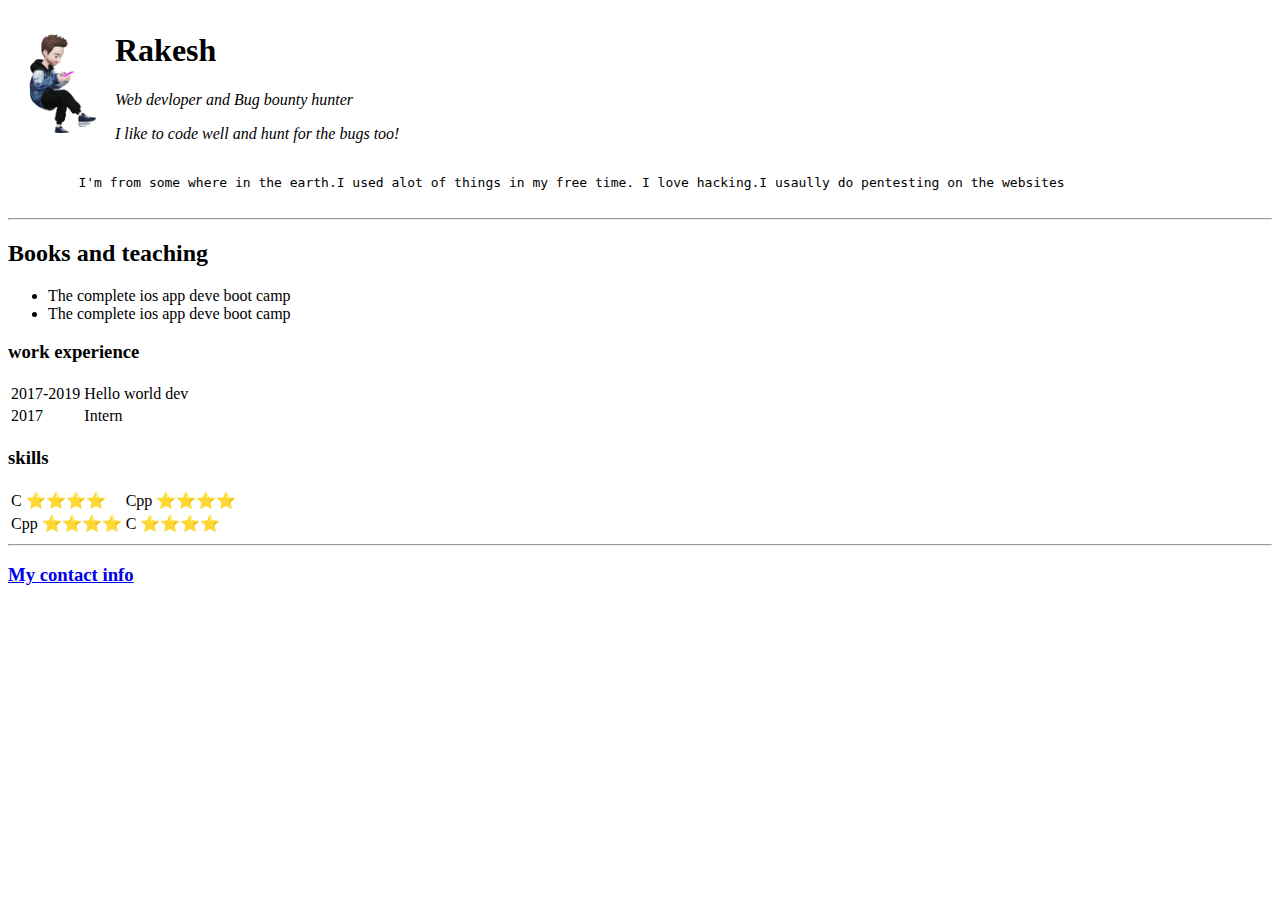
<file: html/index.html>
<!DOCTYPE html>
<html>
    <head>
      <meta charset="utf-8">
      <title>personal site</title>       
    </head>
    <body>
        <table>
        <td><img src="circle-cropped.png" alt="avtar" width="100" height="100"></td>
        <td>
            <h1>Rakesh</h1>
            <p><em>Web devloper and Bug bounty hunter</em></p>
            <p><em>I like to code well and hunt for the bugs too!</em></p>
        </td>
        </table>
        <pre>
         I'm from some where in the earth.I used alot of things in my free time. I love hacking.I usaully do pentesting on the websites
        </pre>
        <hr>
        <h2>Books and teaching</h2>
        <ul>
            <li>The complete ios app deve boot camp</li>
            <li>The complete ios app deve boot camp</li>
        </ul>
        <h3>work experience</h3>
        <table>
          <tr>
            <td>2017-2019</td>
            <td>Hello world dev</td>
          </tr>
          <tr>
            <td>2017</td>
            <td>Intern</td>
          </tr>
        </table>
        <h3>skills</h3>
        <table >
          <tr>
           <td>C    ⭐⭐⭐⭐</td>
            <td>Cpp ⭐⭐⭐⭐</td>
          </tr>
          <tr>
            <td>Cpp ⭐⭐⭐⭐</td>
             <td>C  ⭐⭐⭐⭐</td>
           </tr>
        </table>	
        <hr>
       <h3><a href="contact.html" target="_blank">My contact info</a></h3>      
    </body>
</html>
</file>
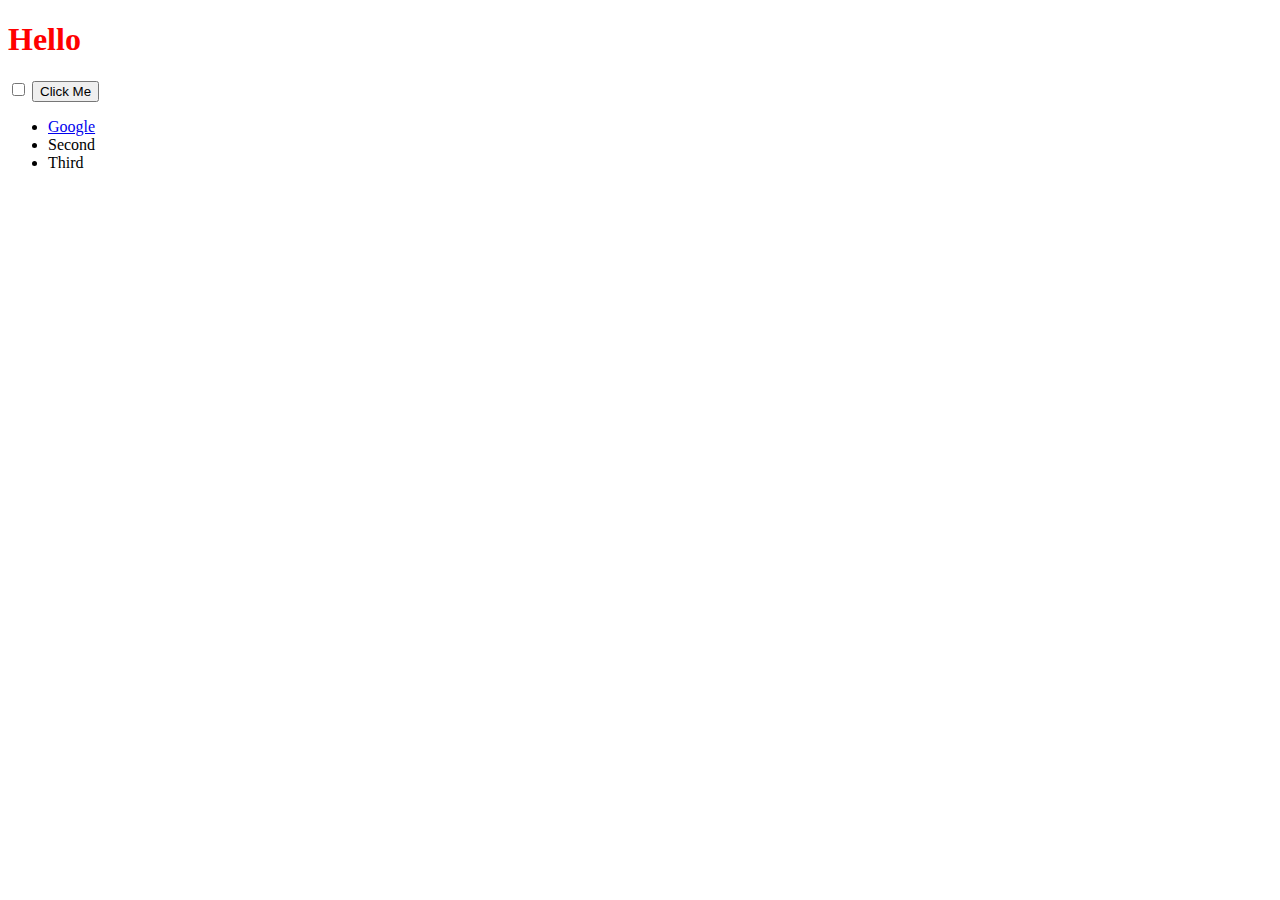
<file: websites/Dom/index.html>
<!DOCTYPE html>
<html lang="en" dir="ltr">
  <head>
    <meta charset="utf-8">
    <title>My Website</title>
    <link rel="stylesheet" href="styles.css">

  </head>
  <body>

    <h1>Hello</h1>

    <input type="checkbox">

    <button style=":active color:red;">Click Me</button>

    <ul>
      <li class="list">
        <a href="https://www.google.com">Google</a>
      </li>
      <li class="list">Second</li>
      <li class="list">Third</li>
    </ul>
    <script src="index.js"></script>

  </body>

</html>
</file>
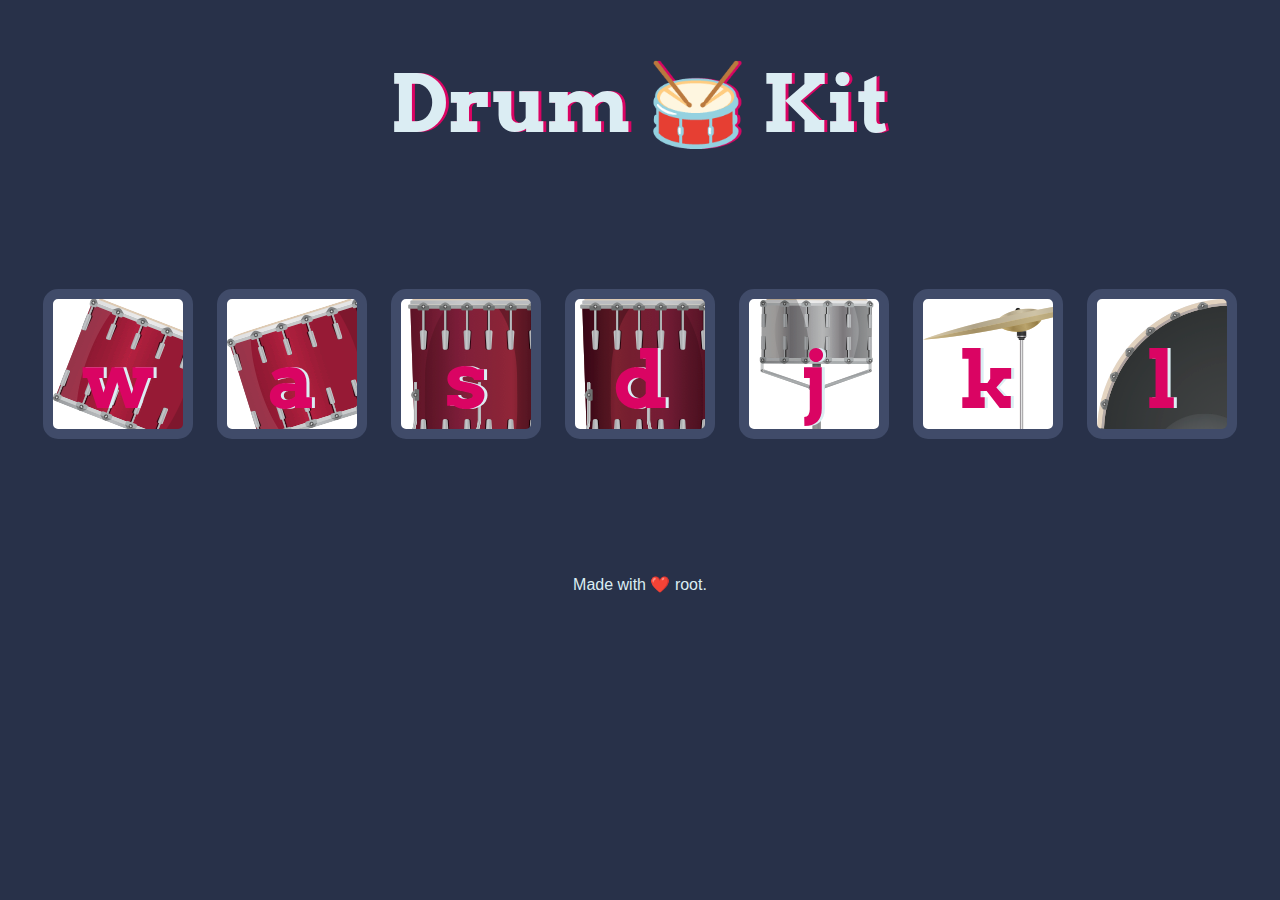
<file: websites/Drum Kit/index.html>
<!DOCTYPE html>
<html lang="en" dir="ltr">

<head>
  <meta charset="utf-8">
  <title>Drum Kit</title>
  <link rel="stylesheet" href="styles.css">
  <link href="https://fonts.googleapis.com/css?family=Arvo" rel="stylesheet">
</head>

<body>

  <h1 id="title">Drum 🥁 Kit</h1>
  <div class="set">
    <button class="w drum">w</button>
    <button class="a drum">a</button>
    <button class="s drum">s</button>
    <button class="d drum">d</button>
    <button class="j drum">j</button>
    <button class="k drum">k</button>
    <button class="l drum">l</button>
  </div>
  <script src="index.js"></script>

  <footer>
    Made with ❤️ root.
  </footer>
</body>

</html>
</file>
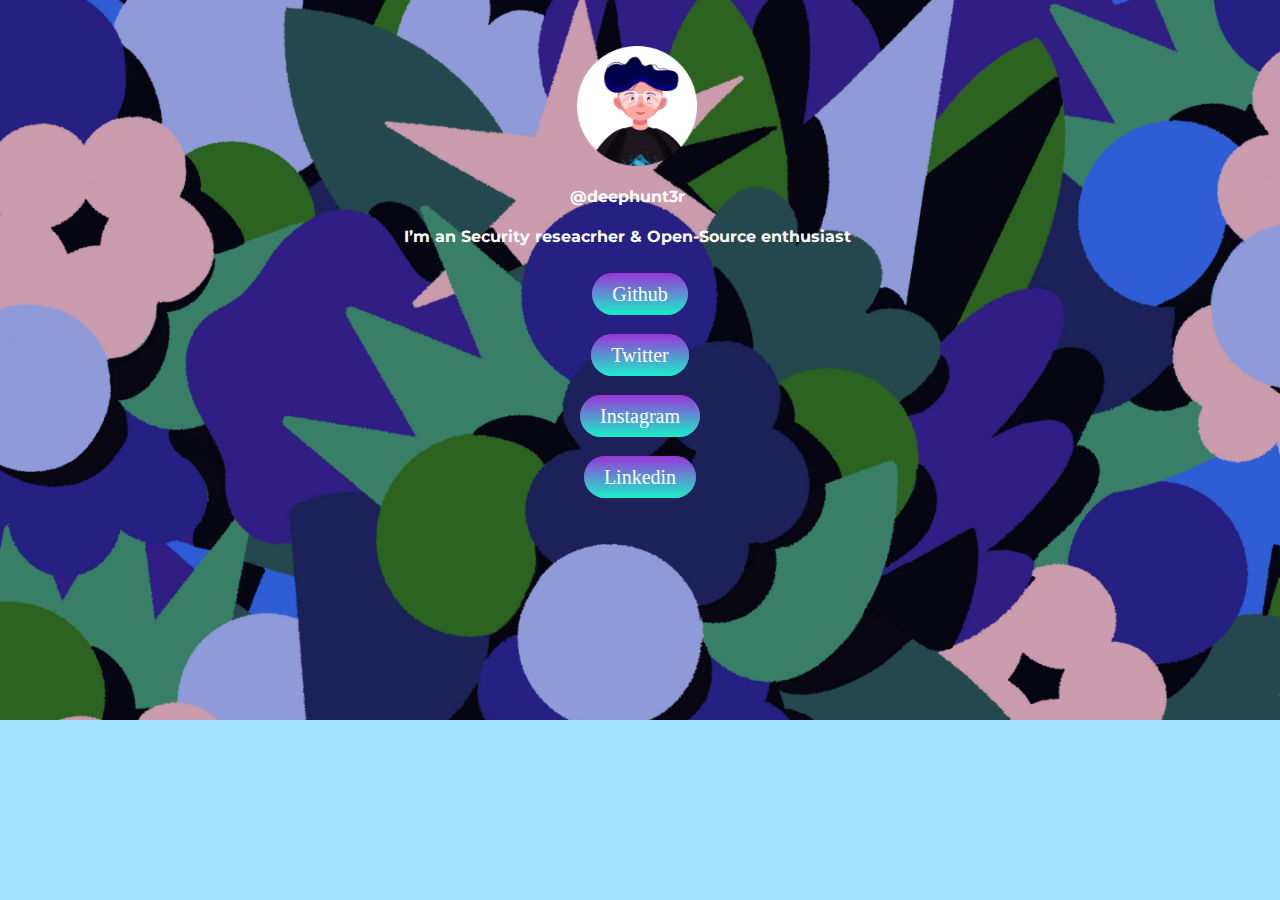
<file: websites/linktree/index.html>
<!DOCTYPE html>
<html lang="en">
<head>
    <meta charset="UTF-8">
    <meta http-equiv="X-UA-Compatible" content="IE=edge">
    <meta name="viewport" content="width=device-width, initial-scale=1.0">
    <title>linktree</title>
    <link rel="preconnect" href="https://fonts.googleapis.com">
    <link rel="preconnect" href="https://fonts.gstatic.com" crossorigin>
    <link href="https://fonts.googleapis.com/css2?family=Montserrat:wght@300&display=swap" rel="stylesheet">
    
    <link rel="stylesheet" href="style.css">
</head>
<body> 
    
    <!-- profile section-->
    <img src="./pf.png" alt="profile-image" width="120px" height="120px" >
    <h4>@deephunt3r</h4>
    <h4>I’m an Security reseacrher & Open-Source enthusiast </h4>

    <!-- links section-->
    <div>
        <a class="btn" href="https://github.com/deephunt3r" target="_blank">Github</a>
    </div>
    <div>
        <a class="btn" href="https://twitter.com/deephunt3r" target="_blank">Twitter</a>
    </div>
    <div>
        <a class="btn" href="https://instagram.com/rakesh._.116" target="_blank">Instagram</a>
    </div>
    <div>
        <a class="btn" href="https://linkedin.com/rakesh116" target="_blank">Linkedin</a>
    </div>
</body>
</html>
</file>
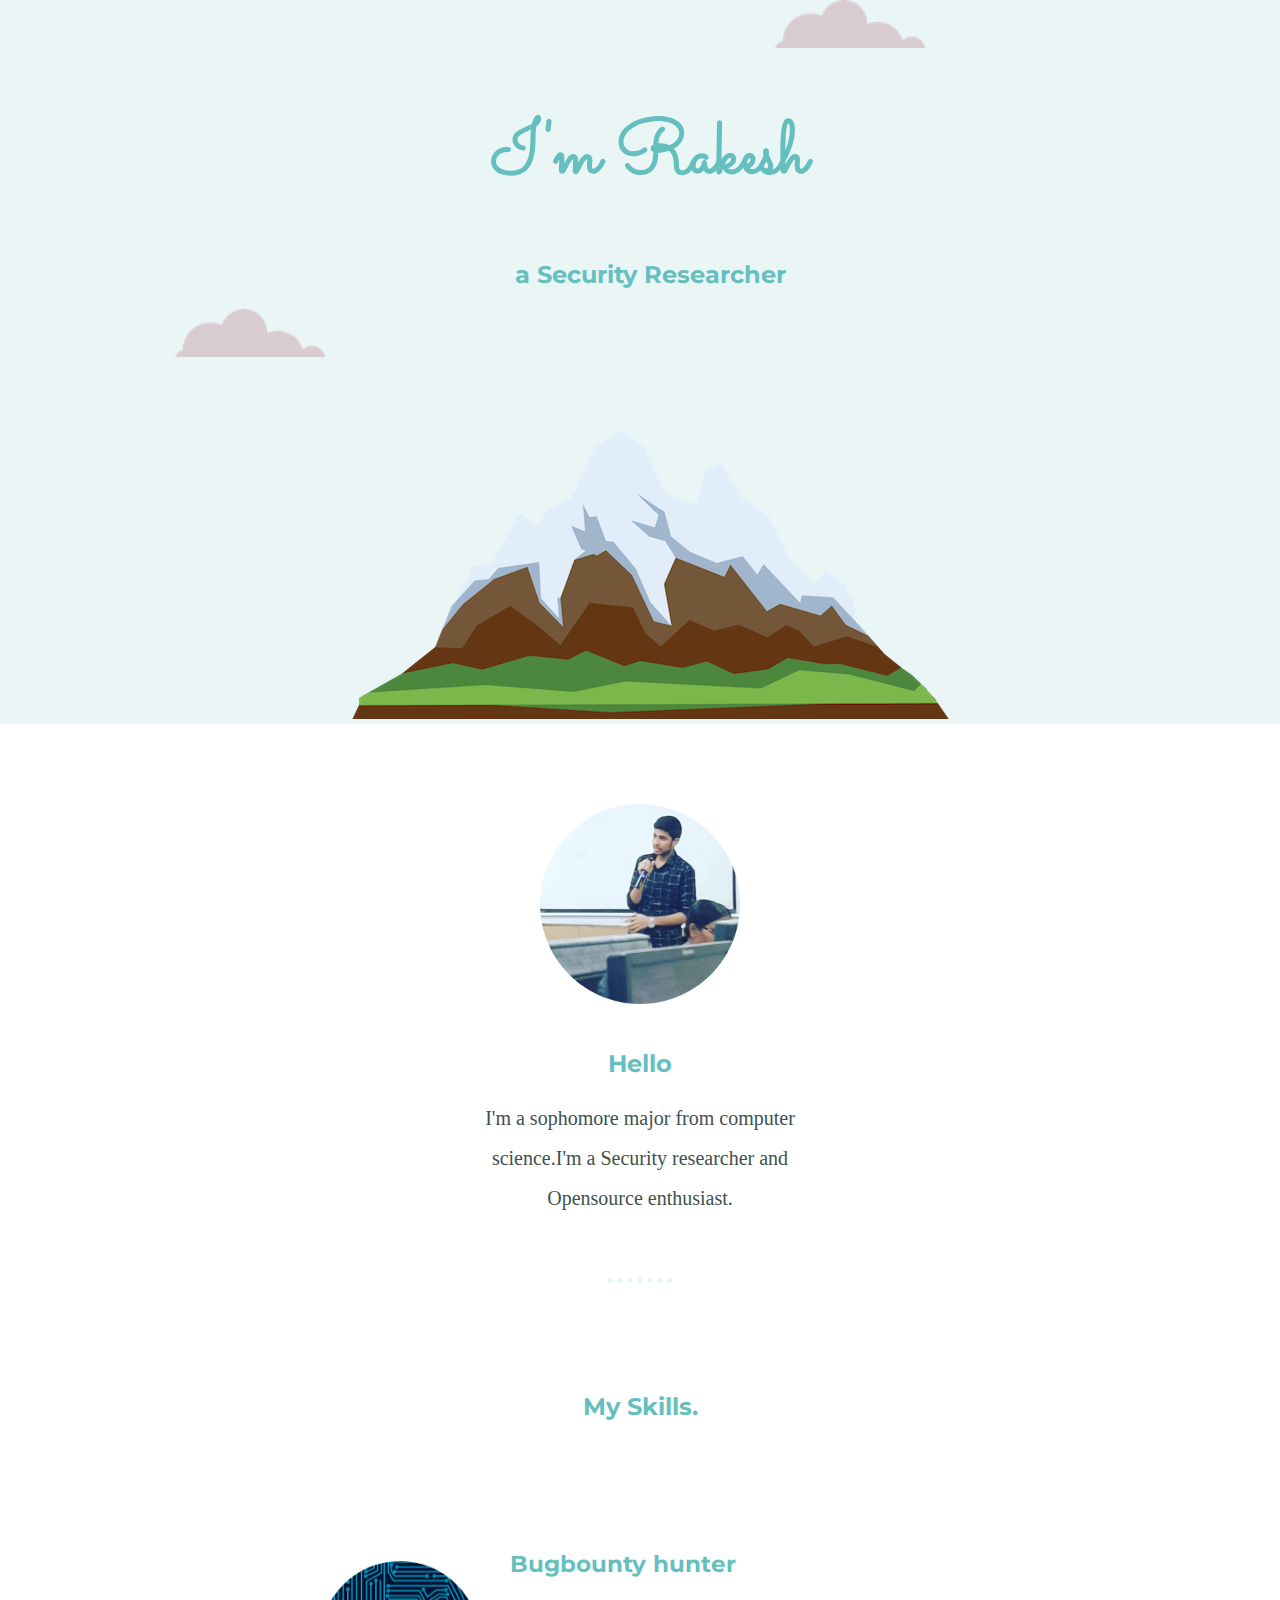
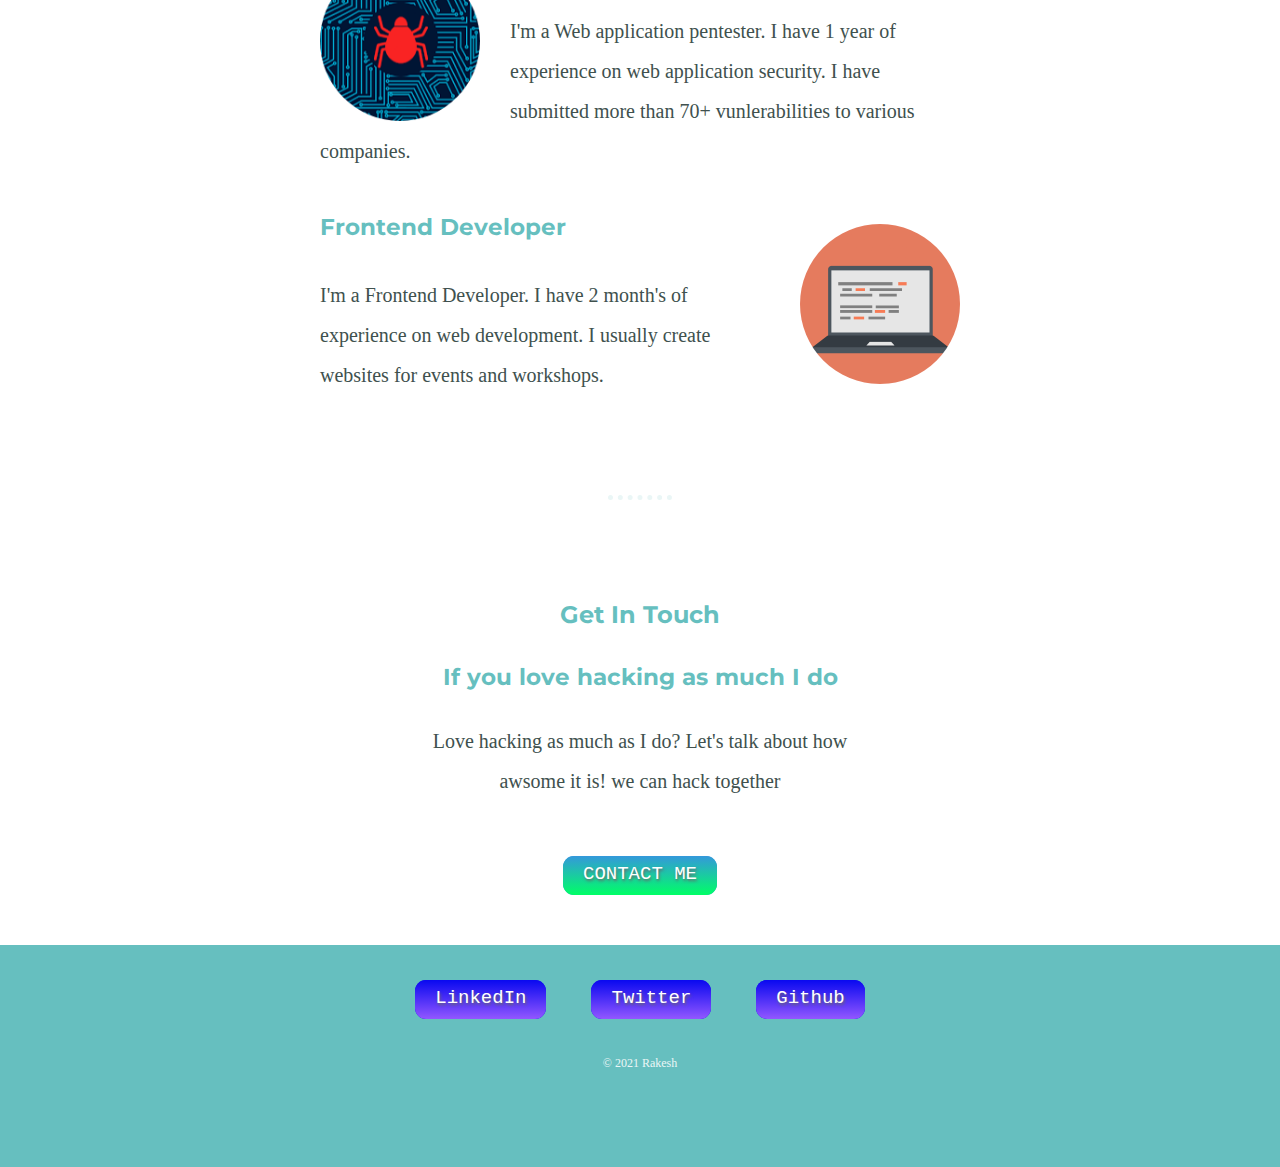
<file: websites/miniportfolio/index.html>
<!DOCTYPE html>
<html lang="en">
<head>
    <meta charset="UTF-8">
    <meta http-equiv="X-UA-Compatible" content="IE=edge">
    <meta name="viewport" content="width=device-width, initial-scale=1.0">
    <title>personal site</title>
    <link rel="icon" href="CSS - My Site Images/favicon.ico" >
    <link rel="stylesheet" href="CSS - My Site Images/style.css">
</head>
<style>
    @import url('https://fonts.googleapis.com/css2?family=Merriweather:wght@300&family=Montserrat:wght@300&family=Sacramento&display=swap');
</style>

<body>
<div class="top-container">
    <img class="topcloud" src="CSS - My Site Images/cloud.png" alt="cloud">
    <div>
        <h1>I'm Rakesh</h1>
        <h2>a Security Researcher</h2>
        <img class="bottomcloud" src="CSS - My Site Images/cloud.png" alt="cloud">
    </div>
    <img src="CSS - My Site Images/mountain.png" alt="mountain image">
</div>
    
    
<div class="middle-container">
    <div class="profile">
      <img class="englab" src="CSS - My Site Images/circle-cropped.png" alt="myimage">
      <h2>Hello</h2>
      <p class="hello">I'm a sophomore major from computer science.I'm a Security researcher and Opensource enthusiast.
      </p>
    </div>
    <hr>
    <div class="skills">
      <h2 class="ski">My Skills.</h2>
      <div class="skill-row">
        <img class="code-img" src="CSS - My Site Images/bug.png" alt="computer">
        <h3>Bugbounty hunter</h3>
        <p>I'm a Web application pentester. I have 1 year of experience on web application security. I have submitted more than 70+ vunlerabilities to various companies.</p>
      </div>
      <div class="skill-row">
        <img class="chilli-img" src="CSS - My Site Images/circle-cropped (1).png" alt="chille">
        <h3>Frontend Developer</h3>
        <p>I'm a Frontend Developer. I have 2 month's of experience on web development. I usually create websites for events and workshops.</p>
      </div>
    </div>
    <hr>
    <div class="contact-me">
      <h2>Get In Touch</h2>
      <h3>If you love hacking as much I do</h3>
      <p class="contact-me">Love hacking as much as I do? Let's talk about how awsome it is! we can hack together</p>
      <a class="btn" href="mailto:rakeshvaddi1116@email.com">CONTACT ME</a>
    </div>
  </div>
 
  <div class="bottom-container">
    <a class="footer-link" href="https://www.linkedin.com/in/rakesh116" target="_blank">LinkedIn</a>
    <a class="footer-link" href="https://twitter.com/deephunt3r" target="_blank">Twitter</a>
    <a class="footer-link" href="https://github.com/deephunt3r" target="_blank">Github</a>
    <p class="cpw">© 2021 Rakesh</p>
  </div> 
</body>
</html>
</file>
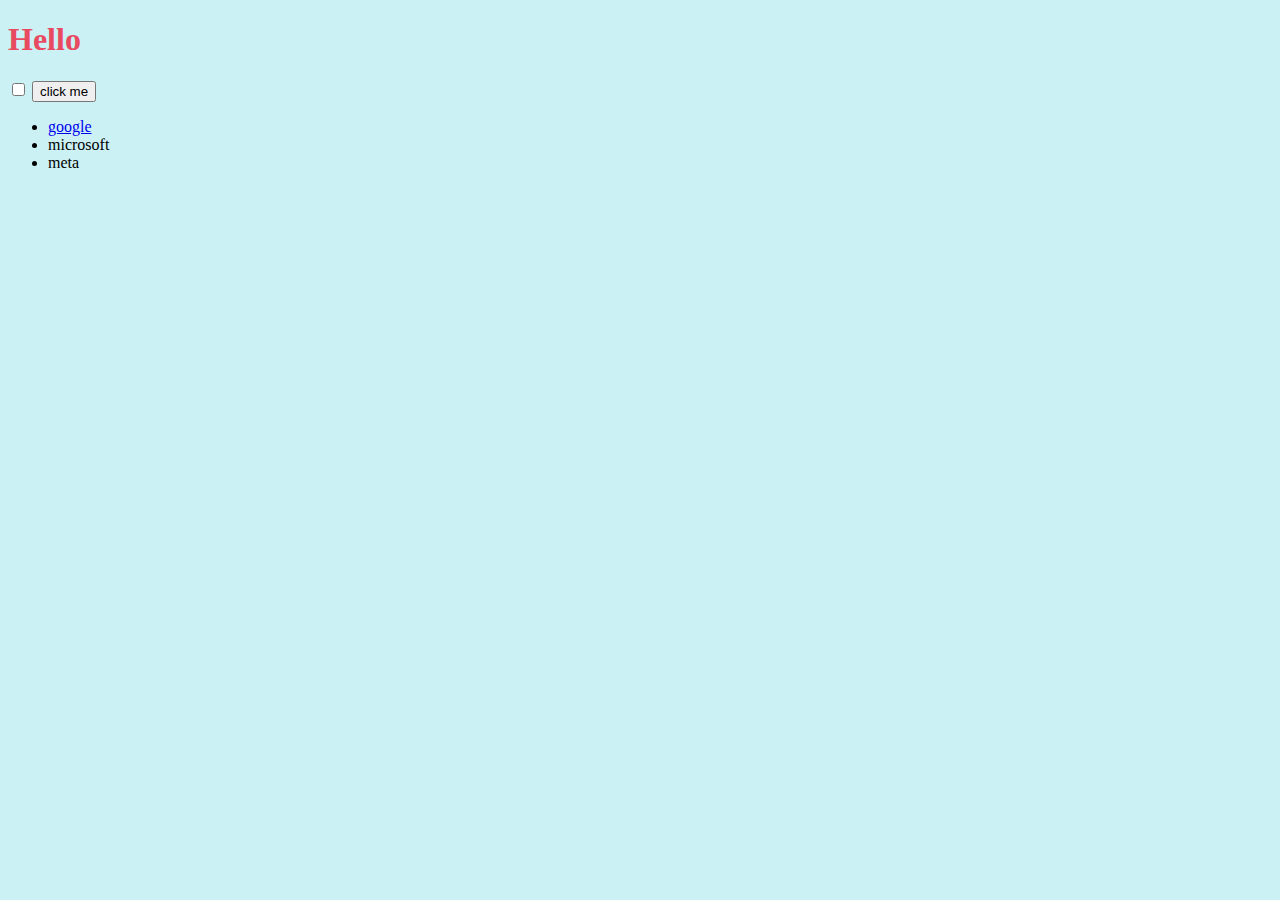
<file: websites/practice/index.html>
<!DOCTYPE html>

<html>
    <head>
      <meta charset="utf-8">
      <title>personal site</title>  
      <link rel="stylesheet" href="css/styles.css">
    </head>
    <body>
      <h1>
        Hello
      </h1>
      <input type="checkbox">
      <button>click me</button>
      <ul>
        <li><a href="https://google.com">google</a></li>
        <li>microsoft</li>
        <li>meta</li>
      </ul>
      <script src="index.js">

      </script>
    </body>


        

</html>
 <!-- <body>
        <table>
        <td><img src="circle-cropped.png" alt="avtar" width="100" height="100"></td>
        <td>
            <h1>Rakesh</h1>
            <p><em>Web devloper and Bug bounty hunter</em></p>
            <p><em>I like to code well and hunt for the bugs too!</em></p>
        </td>
        </table>
        <pre>
         I'm from some where in the earth.I used alot of things in my free time. I love hacking.I usaully do pentesting on the websites
        </pre>
        <hr>
        <h2>Books and teaching</h2>
        <ul>
            <li>The complete ios app deve boot camp</li>
            <li>The complete ios app deve boot camp</li>
        </ul>
        <h3>work experience</h3>
        <table cellspacing=10px>
          <tr>
            <td>2017-2019</td>
            <td>Hello world dev intern at mnc</td>
          </tr>
          <tr>
            <td>2015-2017</td>
            <td>Intern at fanng companies</td>
          </tr>
          <tr>
            <td>2015-2017</td>
            <td>Intern at google companies</td>
          </tr>
        </table>
        <hr>
        <h3>skills</h3>
        <table >
          <tr>
           <td>C    ⭐⭐⭐⭐</td>
            <td>Cpp ⭐⭐⭐⭐</td>
          </tr>
          <tr>
            <td>Cpp ⭐⭐⭐⭐</td>
             <td>C  ⭐⭐⭐⭐</td>
           </tr>
        </table>	
        <hr>
       <h3><a href="contact.html" target="_blank">My contact info</a></h3>  
       <script src="index.js"> -->
</file>
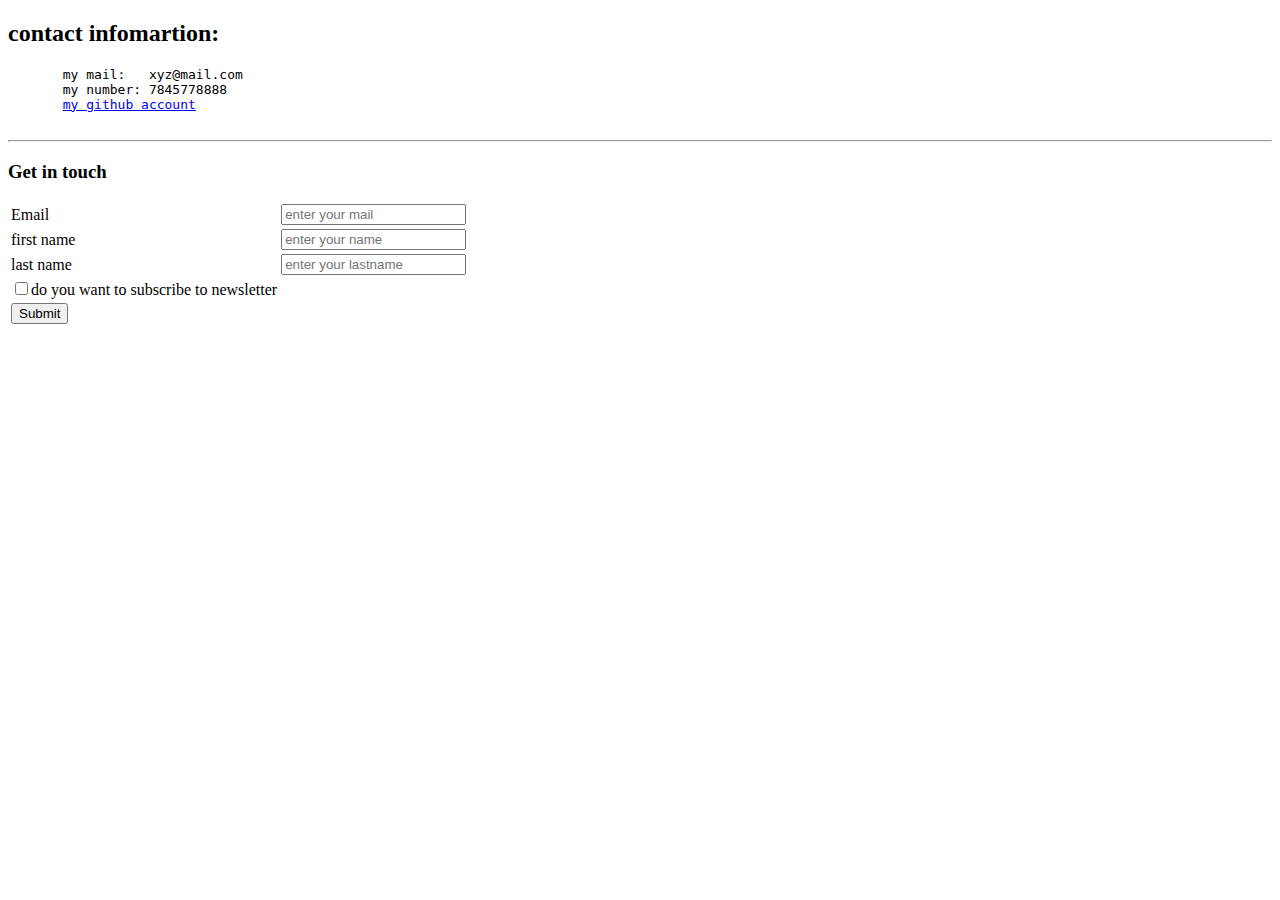
<file: html/websites/contact.html>
<!DOCTYPE html>
<html lang="en">
<head>
    <meta charset="UTF-8">
    <title>my contact</title>
</head>
<body>
   <h2>contact infomartion:</h2>
   <pre>
       my mail:   xyz@mail.com
       my number: 7845778888
       <a href="https://github.com/deephunt3r" target="_blank">my github account</a>
   </pre>
   <hr>
   <h3>Get in touch</h3>
   <form action="mailto:deephunt3r1116@gmail.com">
       <table>
           <tr><td><label>Email</label></td>
           <td><input type="email" name="email" placeholder="enter your mail"></td></tr>
           <tr><td> <label>first name</label></td>
           <td><input type="name" name="firstname" placeholder="enter your name"></td></tr>
           <tr><td><label>last name</label></td>
           <td><input type="name" name="lastname" placeholder="enter your lastname"></td></tr>
           <tr><td><label><input type="checkbox" name="letter">do you want to subscribe to newsletter</label></td></tr>
           <tr><td><input type="submit"name="submit"></td></tr>
    </table>
   </form>
   
</body>
</html>
</file>
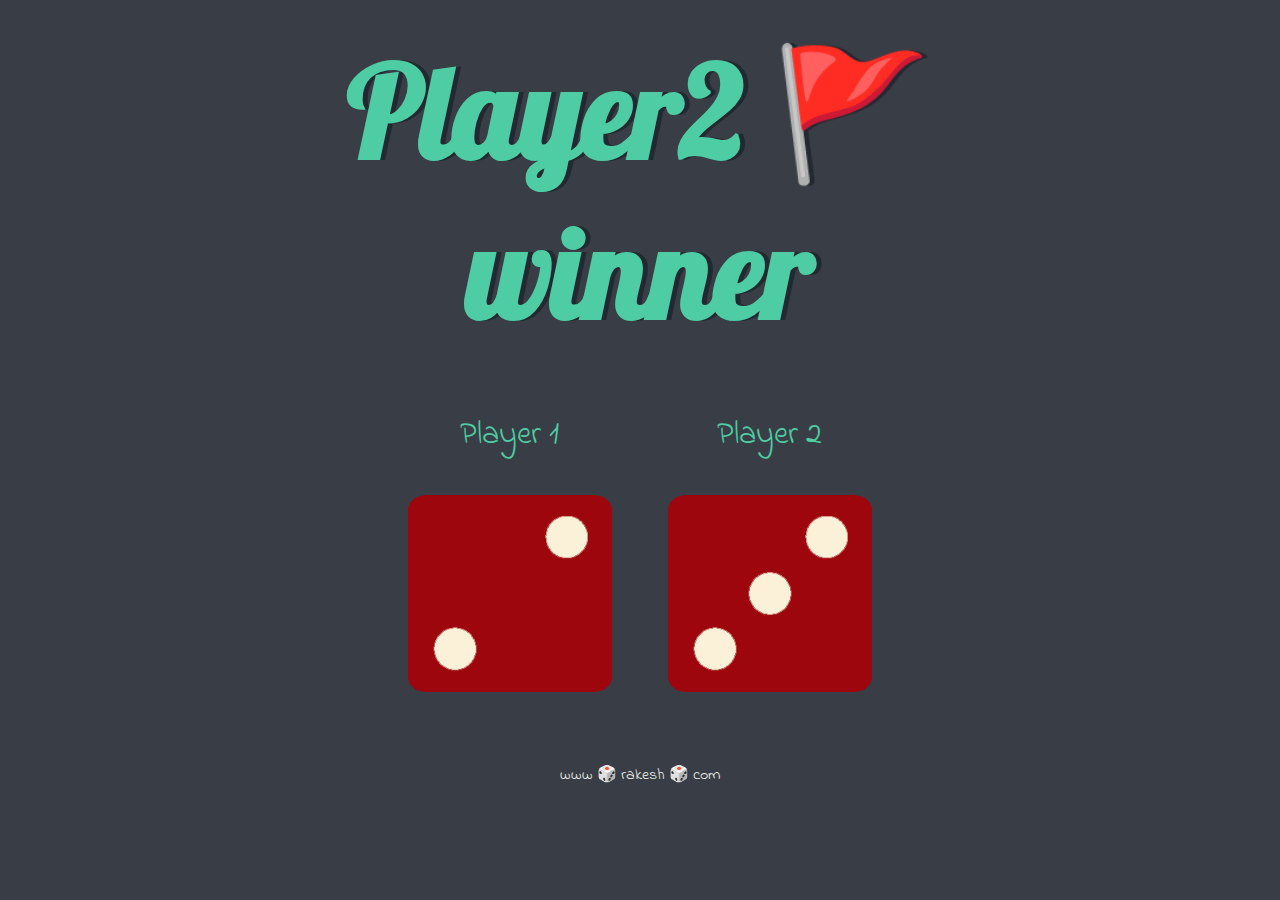
<file: websites/Dice challenge/dicee.html>
<!DOCTYPE html>
<html lang="en" dir="ltr">
  <head>
    <meta charset="utf-8">
    <title>Dicee</title>
    <link rel="stylesheet" href="styles.css">
    <link href="https://fonts.googleapis.com/css?family=Indie+Flower|Lobster" rel="stylesheet">

  </head>
  <body>

    <div class="container">
      <h1>Refresh Me</h1>

      <div class="dice">
        <p>Player 1</p>
        <img class="img1" src="./images/dice6.png">
      </div>

      <div class="dice">
        <p>Player 2</p>
        <img class="img2" src="./images/dice6.png">
      </div>

    </div>

    <script src="index.js"></script>
  </body>

  <footer>
    www 🎲 rakesh 🎲 com
  </footer>
</html>
</file>
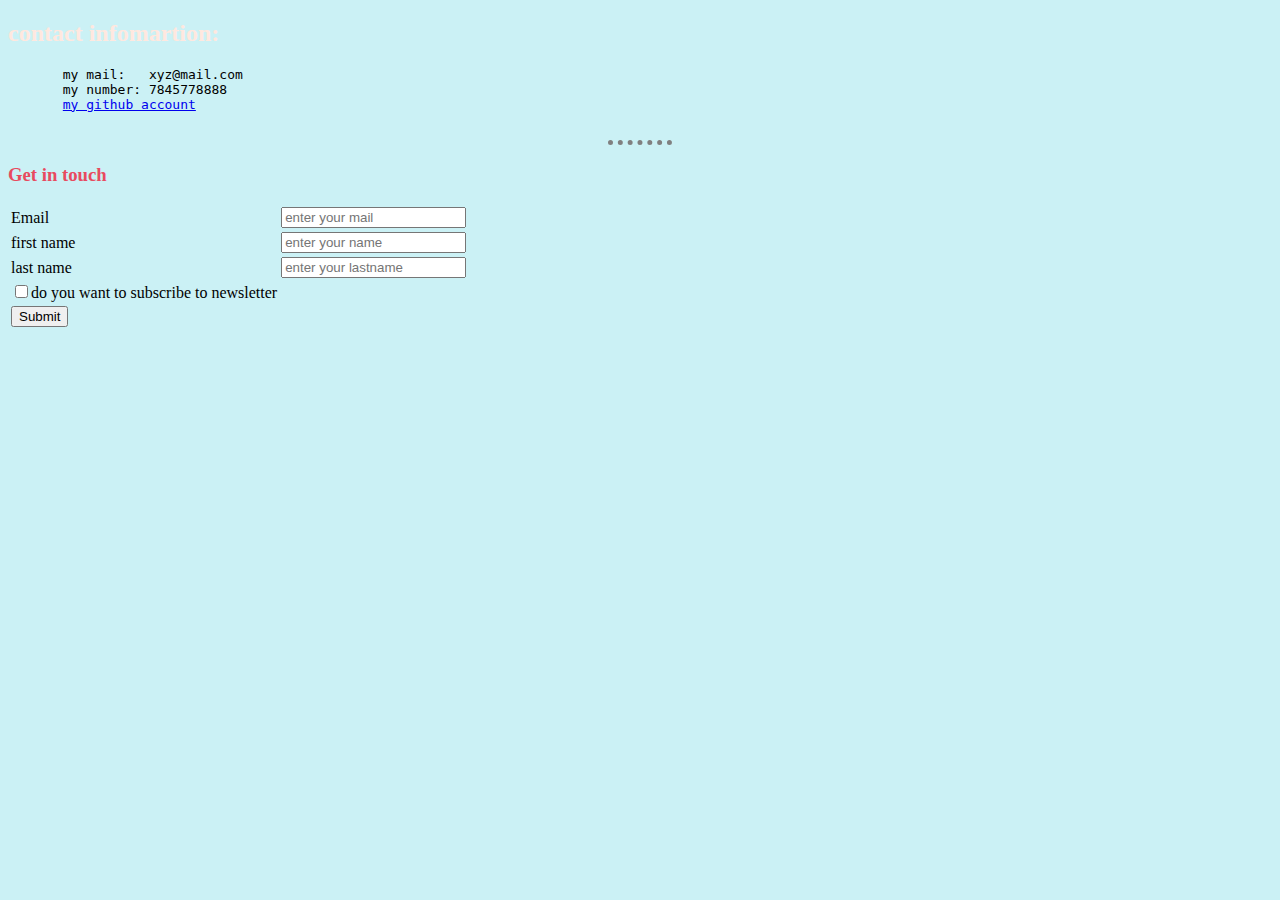
<file: websites/practice/contact.html>
<!DOCTYPE html>
<html lang="en">
<head>
    <meta charset="UTF-8">
    <title>my contact</title>
    <link rel="stylesheet" href="css/styles.css">
</head>
<body>
   <h2>contact infomartion:</h2>
   <pre>
       my mail:   xyz@mail.com
       my number: 7845778888
       <a href="https://github.com/deephunt3r" target="_blank">my github account</a>
   </pre>
   <hr>
   <h3>Get in touch</h3>
   <form action="mailto:deephunt3r1116@gmail.com">
       <table>
           <tr><td><label>Email</label></td>
           <td><input type="email" name="email" placeholder="enter your mail"></td></tr>
           <tr><td> <label>first name</label></td>
           <td><input type="name" name="firstname" placeholder="enter your name"></td></tr>
           <tr><td><label>last name</label></td>
           <td><input type="name" name="lastname" placeholder="enter your lastname"></td></tr>
           <tr><td><label><input type="checkbox" name="letter">do you want to subscribe to newsletter</label></td></tr>
           <tr><td><input type="submit"name="submit"></td></tr>
    </table>
   </form>
   
</body>
</html>
</file>
<file: websites/Dom/styles.css>
h1 {
  color: red;
}
</file>
<file: websites/Drum Kit/styles.css>
body {
  text-align: center;
  background-color: #283149;
}

h1 {
  font-size: 5rem;
  color: #DBEDF3;
  font-family: "Arvo", cursive;
  text-shadow: 3px 0 #DA0463;

}

footer {
  color: #DBEDF3;
  font-family: sans-serif;
}

.w {
  background-image: url(./images/tom1.png)
}

.a {
  background-image: url(./images/tom2.png);
}

.s {
  background-image: url(./images/tom3.png);
}

.d {
  background-image: url(./images/tom4.png);
}

.j {
  background-image: url(./images/snare.png);
}

.k {
  background-image: url(./images/crash.png);
}

.l {
  background-image: url(./images/kick.png);
}

.set {
  margin: 10% auto;
}

.game-over {
  background-color: red;
  opacity: 0.8;
}

.pressed {
  box-shadow: 0 3px 4px 0 #DBEDF3;
  opacity: 0.5;
}

.red {
  color: red;
}

.drum {
  outline: none;
  border: 10px solid #404B69;
  font-size: 5rem;
  font-family: 'Arvo', cursive;
  line-height: 2;
  font-weight: 900;
  color: #DA0463;
  text-shadow: 3px 0 #DBEDF3;
  border-radius: 15px;
  display: inline-block;
  width: 150px;
  height: 150px;
  text-align: center;
  margin: 10px;
  background-color: white;
}
</file>
<file: websites/linktree/style.css>
body{
    background-color: #a4e1ff;
    background-image:url(./bg.png);
    background-size: cover;
    background-repeat: no-repeat;
    font-family: 'Montserrat', sans-serif;
}
img{
    padding-left: 45%;
    padding-top: 3%;
    display: flex;
    position: relative;
    
}
h4{
    text-align: center;
    color: white;
    padding-right: 2%;
}
div{
    text-align: center;
    padding-bottom: 1.8%;
    padding-top: 1.2%;
}
a{
    
    padding-right: 2%;
    background-color: white;
    color: black;
    text-decoration: none;
    margin: 0 auto 15px;
    /* border: 2px solid #fff;
    border-width: 50%; */
    
}
/* a:hover{
    color: rgb(20, 218, 69);
    background-color: rgb(90, 90, 204);
} */
.btn {
    background: #9c34d9;
    background-image: -webkit-linear-gradient(top, #9c34d9, #18f0c8);
    background-image: -moz-linear-gradient(top, #9c34d9, #18f0c8);
    background-image: -ms-linear-gradient(top, #9c34d9, #18f0c8);
    background-image: -o-linear-gradient(top, #9c34d9, #18f0c8);
    background-image: linear-gradient(to bottom, #9c34d9, #18f0c8);
    -webkit-border-radius: 60;
    -moz-border-radius: 60;
    border-radius: 60px;
    font-family: Georgia;
    color: #ffffff;
    font-size: 20px;
    padding: 10px 20px 10px 20px;
    text-decoration: none;
  }
  
  .btn:hover {
    background: #3cfc63;
    background-image: -webkit-linear-gradient(top, #3cfc63, #c8d934);
    background-image: -moz-linear-gradient(top, #3cfc63, #c8d934);
    background-image: -ms-linear-gradient(top, #3cfc63, #c8d934);
    background-image: -o-linear-gradient(top, #3cfc63, #c8d934);
    background-image: linear-gradient(to bottom, #3cfc63, #c8d934);
    text-decoration: none;
  }
</file>
<file: websites/miniportfolio/CSS - My Site Images/style.css>
body{
    font-family: 'Times New Roman', Times, serif;
    text-align: center;
    font-size: 20px;
    margin:0 0 0 0;
    color: #40514E;
    
}
h1{
    font-size: 4.62rem;
    font-family: 'Sacramento', cursive;
    color: #66BFBF;
}
h2{
    font-family: 'Montserrat', sans-serif;
    color: #66BFBF;
    font-size: 1.5rem;
    text-align: center;
    margin-top: 20px;
}
h3{
    font-family: 'Montserrat', sans-serif;
    color: #66BFBF;
    padding-top: 10px;
    
}
.top-container
{
    background-color: #EAF6F6;
    padding-left: 20px;
}
.topcloud{
    position: relative;
    left: 200px;
}
.bottomcloud{
    position: relative;
    right:400px;
}
.ski{
    margin-bottom: 100px;
}
.englab{
    width : 200px;
    height: 200px;
    padding-top: 80px;
    padding-bottom: 20px;
    margin: 200px,0;
}
.hello{
   width:30%;
   text-align: center;
   margin: 0 auto 0 auto;
}
.profile{
    margin: 300px,0;
}
a{
    color:#11999E;
    font-family: 'Montserrat', sans-serif;
    margin: 10px 20px;
    text-decoration: none;

}
a:hover{
    color: #EAF6F6;
}
hr{
    border-style:  none;
    border-color: #EAF6F6;
    border-top-style: dotted;
    border-width: 5px; 
    width: 5%;
    border-bottom: none;
    margin: 60px auto 100px auto;
   
}
p{
    line-height: 2;
}
.skills{
    width:50%;
    text-align: left;
    line-height: 2;  
    margin : 100px auto 100px auto;
}
.code-img{
    width:25%;
    float: left;
    margin-right: 30px;
    padding-top: 30px;
}
.chilli-img{
    width:25%;
    float: right;
    padding-top: 30px;
    margin-left: 30px; 
}
.bottom-container{
    background-color: #66BFBF;
    padding-bottom:50px ;
    margin-top: 40px;   
    padding-top: 40px;
}
.contact-me{
    width: 60%;
    margin :30px auto 60px auto;
}
.btn {
    background: #3498db;
    background-image: -webkit-linear-gradient(top, #3498db, #00ff66);
    background-image: -moz-linear-gradient(top, #3498db, #00ff66);
    background-image: -ms-linear-gradient(top, #3498db, #00ff66);
    background-image: -o-linear-gradient(top, #3498db, #00ff66);
    background-image: linear-gradient(to bottom, #3498db, #00ff66);
    -webkit-border-radius: 11;
    -moz-border-radius: 11;
    border-radius: 11px;
    text-shadow: 1px 2px 3px #666666;
    font-family: Courier New;
    color: #ffffff;
    font-size: 19px;
    padding: 7px 20px 10px 20px;
    text-decoration: none;
  }
  
.btn:hover {
    background: #3cb0fd;
    background-image: -webkit-linear-gradient(top, #3cb0fd, #3498db);
    background-image: -moz-linear-gradient(top, #3cb0fd, #3498db);
    background-image: -ms-linear-gradient(top, #3cb0fd, #3498db);
    background-image: -o-linear-gradient(top, #3cb0fd, #3498db);
    background-image: linear-gradient(to bottom, #3cb0fd, #3498db);
    text-decoration: none;
  }

.footer-link {
    background: #0909f0;
    background-image: -webkit-linear-gradient(top, #0909f0, #9257ff);
    background-image: -moz-linear-gradient(top, #0909f0, #9257ff);
    background-image: -ms-linear-gradient(top, #0909f0, #9257ff);
    background-image: -o-linear-gradient(top, #0909f0, #9257ff);
    background-image: linear-gradient(to bottom, #0909f0, #9257ff);
    -webkit-border-radius: 11;
    -moz-border-radius: 11;
    border-radius: 11px;
    text-shadow: 1px 2px 3px #666666;
    font-family: Courier New;
    color: #ffffff;
    font-size: 19px;
    padding: 7px 20px 10px 20px;
    text-decoration: none;
  }
  
.footer-link:hover {
    background: #00ffb7;
    background-image: -webkit-linear-gradient(top, #00ffb7, #5534d9);
    background-image: -moz-linear-gradient(top, #00ffb7, #5534d9);
    background-image: -ms-linear-gradient(top, #00ffb7, #5534d9);
    background-image: -o-linear-gradient(top, #00ffb7, #5534d9);
    background-image: linear-gradient(to bottom, #00ffb7, #5534d9);
    text-decoration: none;
  }
.cpw{
    color: #EAF6F6;
    font-size: 0.75rem;
    padding:30px 0;
}
</file>
<file: websites/practice/css/styles.css>
body{
    background-color:#cbf1f5;
  }
  h2{
      color: #ffe8df;
  }
  h1{
    color: #e84a5f;
}
h3{
  color: #e84a5f;
}
  hr{
    
    border-style:  none;
    border-color: grey;
    border-top-style: dotted;
    border-width: 5px;
    width: 5%;
  }
</file>
<file: websites/Dice challenge/styles.css>
.container {
  width: 70%;
  margin: auto;
  text-align: center;
}

.dice {
  text-align: center;
  display: inline-block;

}

body {
  background-color: #393E46;
}

h1 {
  margin: 30px;
  font-family: 'Lobster', cursive;
  text-shadow: 5px 0 #232931;
  font-size: 8rem;
  color: #4ECCA3;
}

p {
  font-size: 2rem;
  color: #4ECCA3;
  font-family: 'Indie Flower', cursive;
}

img {
  width: 80%;
}

footer {
  margin-top: 5%;
  color: #EEEEEE;
  text-align: center;
  font-family: 'Indie Flower', cursive;

}
</file>
